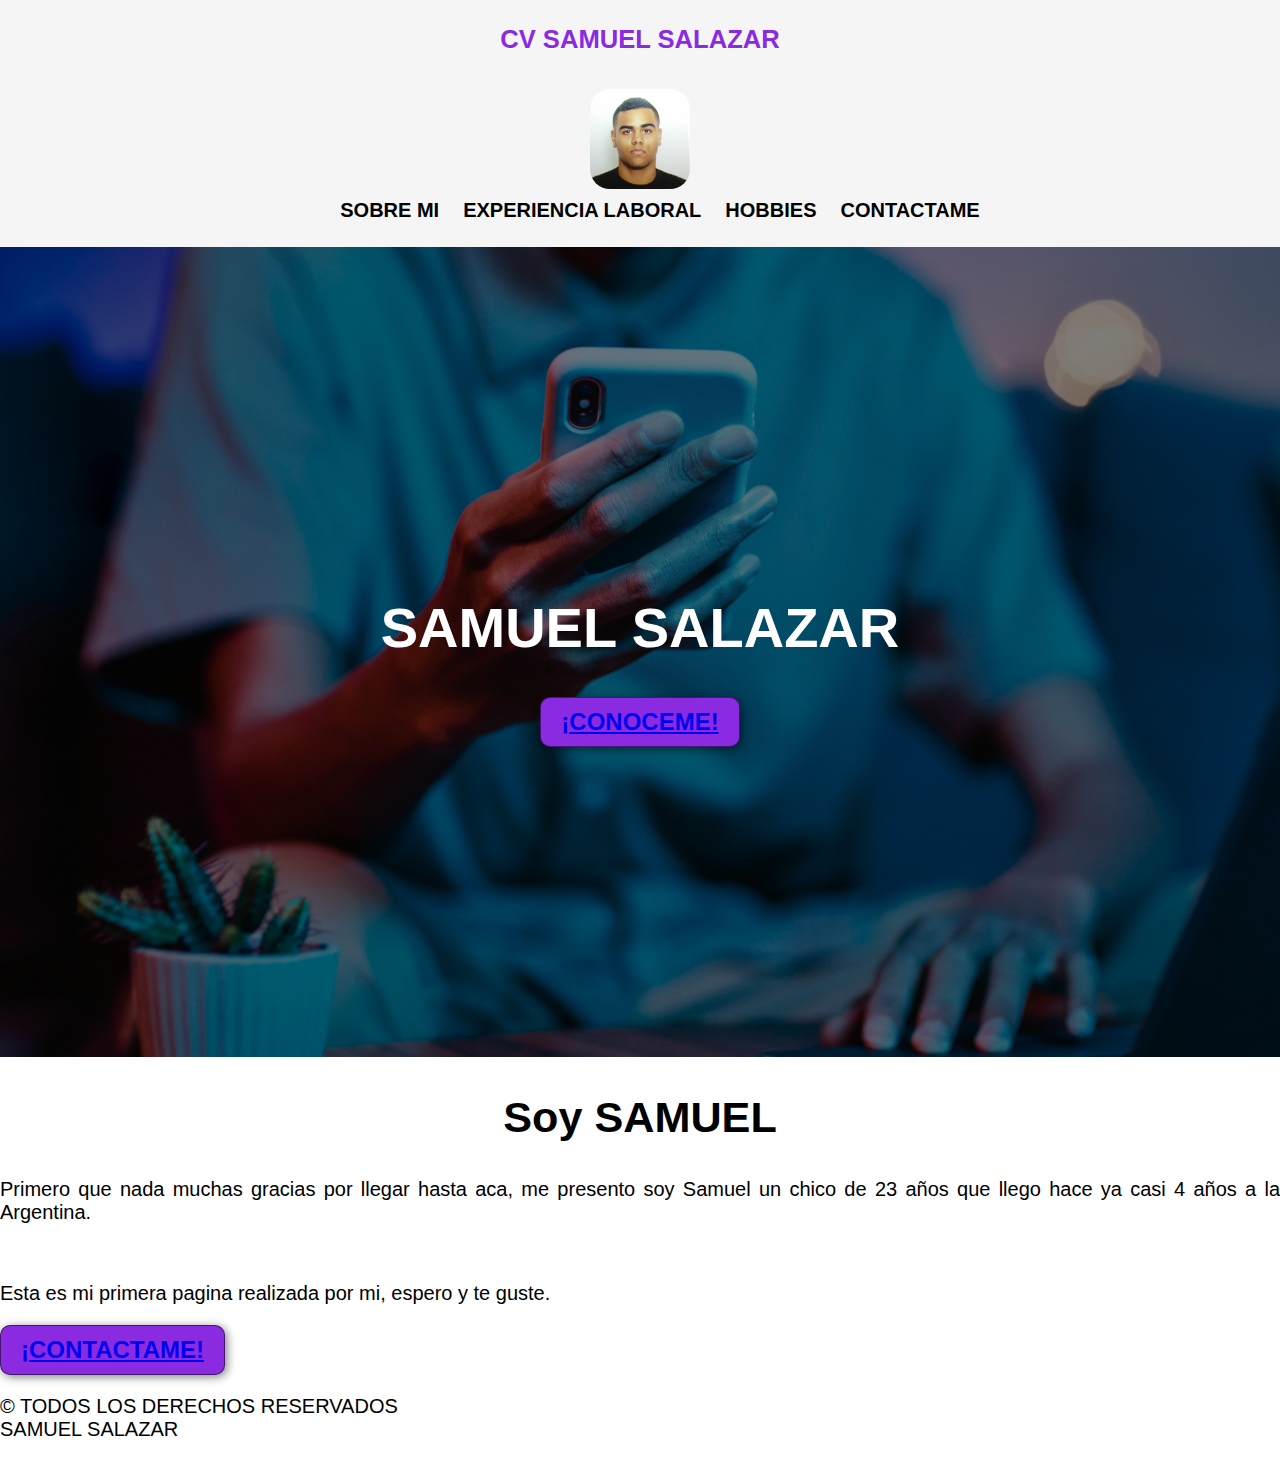
<file: index.html>
<!DOCTYPE html>
<html lang="en">

<head>
    <meta charset="UTF-8">
    <meta http-equiv="X-UA-Compatible" content="IE=edge">
    <meta name="viewport" content="width=device-width, initial-scale=1.0">
    <title>SAMUEL SALAZAR</title>
    <link rel="stylesheet" href="style.css">
</head>

<body>
    <header>
        <div class="container">
            <p class="logo">CV SAMUEL SALAZAR</p>

            <img id="samuelfoto" src="IMAGENES/samuel.jpg" alt="SAMUEL">
            <nav>
                <div class="menu">

                    <input type="checkbox" id="menu">
                    <label for="menu">☰</label>
                    <ul>
                        <div>
                            <li><a href="index.html">SOBRE MI</a></li>
                        </div>
                        <div>
                            <li><a href="PAGINAS/exp-laboral.html">EXPERIENCIA LABORAL</a> </a></li>
                        </div>
                        <div>
                            <li><a href="PAGINAS/hobbies.html">HOBBIES</a> </a></li>
                        </div>
                        <div>
                            <li><a href="PAGINAS/contactame.html">CONTACTAME</a></li>
                        </div>
                    </ul>
                </div>
            </nav>

    </header>
    <section id="hero">
        <h1>SAMUEL SALAZAR</h1>
        <button><a href="https://www.youtube.com/watch?v=ZTk0fwsJ6qo"> ¡CONOCEME!</a></button>
    </section>

    <section id="soy-samuel">
        <div class="img-container">

            <h2>Soy SAMUEL</h2>
            <p>Primero que nada muchas gracias por llegar hasta aca, me presento soy Samuel un chico de 23 años que
                llego hace ya casi 4 años a la Argentina.</p>
            <br>
            <p>Esta es mi primera pagina realizada por mi, espero y te guste.</p>
        </div>
    </section>



    <section id="contactame">
        <button><a href="PAGINAS/contactame.html"> ¡CONTACTAME!</a></button>
    </section>

    <footer>
        <div>
            <p>&copy; TODOS LOS DERECHOS RESERVADOS 
                <br>
                SAMUEL SALAZAR</p>
        </div>
    </footer>
</body>

</html>
</file>
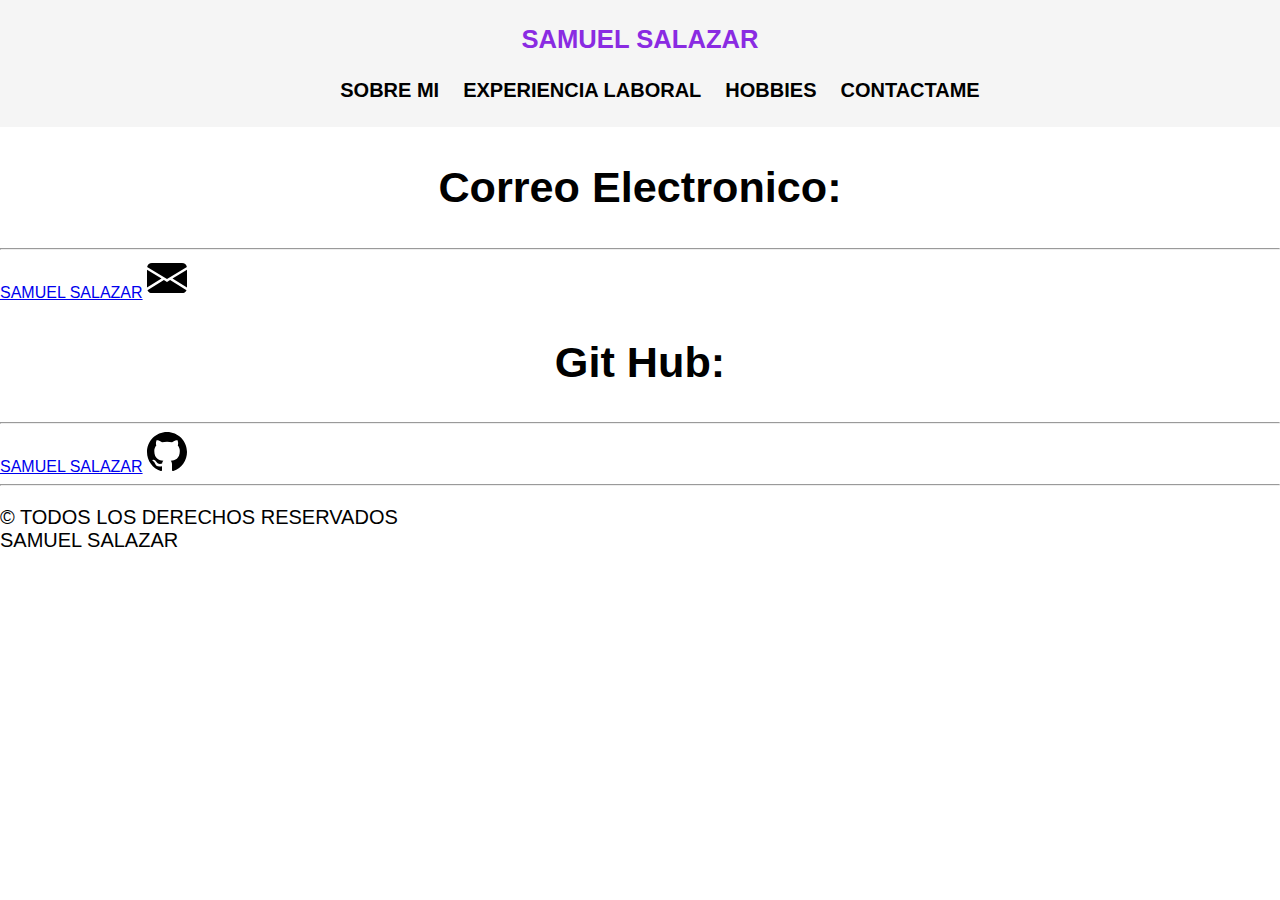
<file: PAGINAS/contactame.html>
<!DOCTYPE html>
<html lang="en">

<head>
    <meta charset="UTF-8">
    <meta http-equiv="X-UA-Compatible" content="IE=edge">
    <meta name="viewport" content="width=device-width, initial-scale=1.0">
    <title>SAMUEL SALAZAR</title>
    <link rel="stylesheet" href="../style.css">
</head>

<body>
    <header>
        <div class="container">
            <p class="logo">SAMUEL SALAZAR</p>
            
            <nav>
            <div class="menu">

                <input type="checkbox" id="menu">
                <label for="menu">☰</label>
                <ul> 
                    <div><li><a href="../index.html">SOBRE MI</a></li></div>
                    <div><li><a href="exp-laboral.html">EXPERIENCIA LABORAL</a> </a></li></div>
                    <div><li><a href="hobbies.html">HOBBIES</a> </a></li></div>
                    <div><li><a href="contactame.html">CONTACTAME</a></li></div>
                </ul>
            </div>
             </nav>
    </header>
    <section class="container">
        <article>
            <h2>Correo Electronico:</h2>
            <hr>
                <div class="">
                    <a href="mailto:samsalzar@uade.edu.ar">SAMUEL SALAZAR</a>
                    <svg xmlns="http://www.w3.org/2000/svg" width="40" height="40" fill="currentColor" class="bi bi-envelope-fill" viewBox="0 0 16 16">
                        <path d="M.05 3.555A2 2 0 0 1 2 2h12a2 2 0 0 1 1.95 1.555L8 8.414.05 3.555ZM0 4.697v7.104l5.803-3.558L0 4.697ZM6.761 8.83l-6.57 4.027A2 2 0 0 0 2 14h12a2 2 0 0 0 1.808-1.144l-6.57-4.027L8 9.586l-1.239-.757Zm3.436-.586L16 11.801V4.697l-5.803 3.546Z"></path>
                      </svg>
                </div>
            <h2>Git Hub:</h2>
            <hr>
            <div class="">
                <a href="https://github.com/shaquiboy">SAMUEL SALAZAR</a>
                <svg xmlns="http://www.w3.org/2000/svg" width="40" height="40" fill="currentColor" class="bi bi-github" viewBox="0 0 16 16">
                    <path d="M8 0C3.58 0 0 3.58 0 8c0 3.54 2.29 6.53 5.47 7.59.4.07.55-.17.55-.38 0-.19-.01-.82-.01-1.49-2.01.37-2.53-.49-2.69-.94-.09-.23-.48-.94-.82-1.13-.28-.15-.68-.52-.01-.53.63-.01 1.08.58 1.23.82.72 1.21 1.87.87 2.33.66.07-.52.28-.87.51-1.07-1.78-.2-3.64-.89-3.64-3.95 0-.87.31-1.59.82-2.15-.08-.2-.36-1.02.08-2.12 0 0 .67-.21 2.2.82.64-.18 1.32-.27 2-.27.68 0 1.36.09 2 .27 1.53-1.04 2.2-.82 2.2-.82.44 1.1.16 1.92.08 2.12.51.56.82 1.27.82 2.15 0 3.07-1.87 3.75-3.65 3.95.29.25.54.73.54 1.48 0 1.07-.01 1.93-.01 2.2 0 .21.15.46.55.38A8.012 8.012 0 0 0 16 8c0-4.42-3.58-8-8-8z"></path>
                  </svg>
            </div>
            
            </article>
    </section>
    <hr>
    <footer>
        <div>
            <p>&copy; TODOS LOS DERECHOS RESERVADOS 
                <br>
                SAMUEL SALAZAR</p>
        </div>
    </footer>
</body>
</html>
</file>
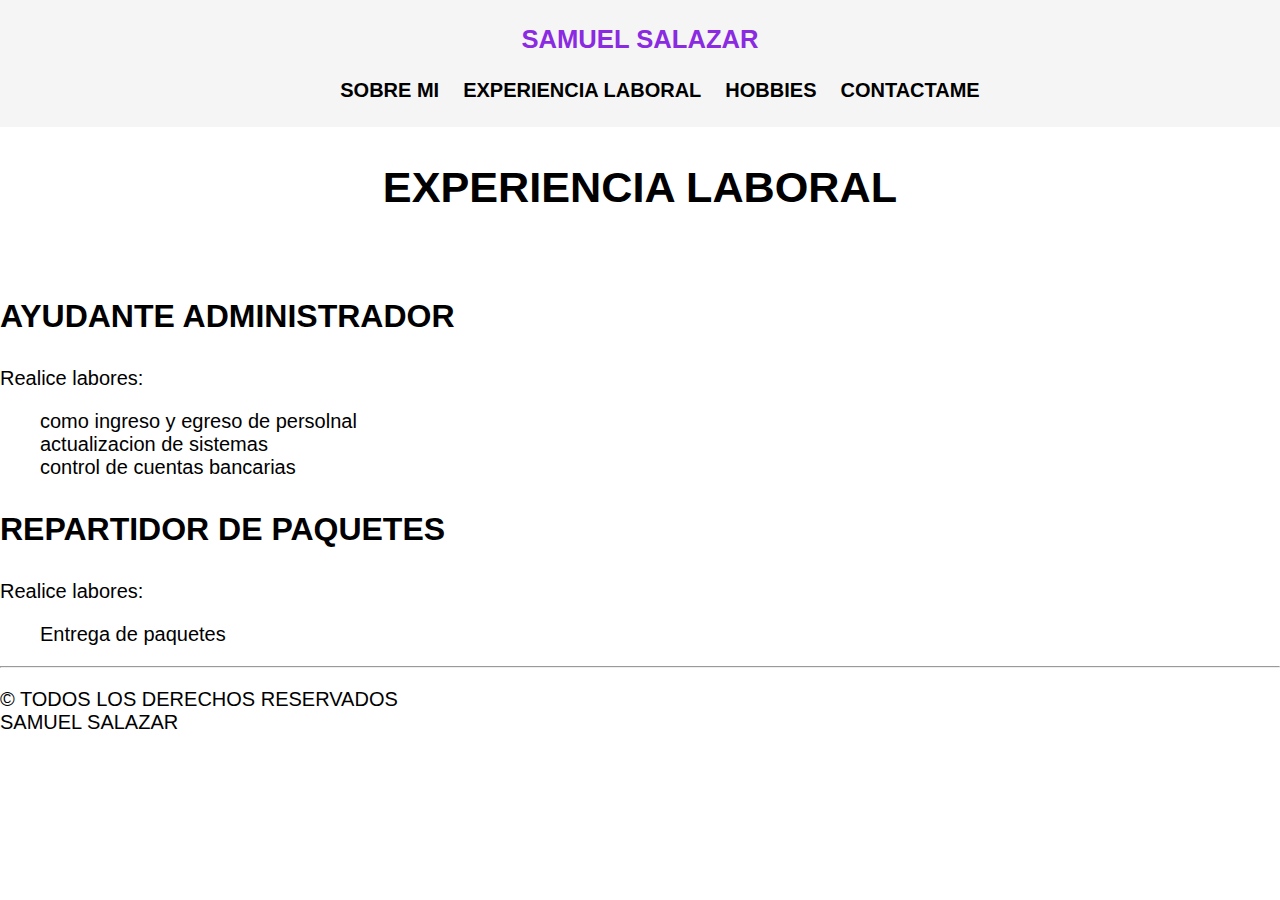
<file: PAGINAS/exp-laboral.html>
<!DOCTYPE html>
<html lang="en">

<head>
    <meta charset="UTF-8">
    <meta http-equiv="X-UA-Compatible" content="IE=edge">
    <meta name="viewport" content="width=device-width, initial-scale=1.0">
    <title>SAMUEL SALAZAR</title>
    <link rel="stylesheet" href="../style.css">
</head>
<body>
    <header>
        <div class="container">
            <p class="logo">SAMUEL SALAZAR</p>
    
            <nav>
            <div class="menu">

                <input type="checkbox" id="menu">
                <label for="menu">☰</label>
                <ul> 
                    <div><li><a href="../index.html">SOBRE MI</a></li></div>
                    <div><li><a href="exp-laboral.html">EXPERIENCIA LABORAL</a> </a></li></div>
                    <div><li><a href="hobbies.html">HOBBIES</a> </a></li></div>
                    <div><li><a href="contactame.html">CONTACTAME</a></li></div>
                </ul>
            </div>
             </nav>
    </header>
    <H2>EXPERIENCIA LABORAL</H2>
    <br>
    <h3>AYUDANTE ADMINISTRADOR</h3>
    <P>Realice labores:
        <ul> <li>como ingreso y egreso de persolnal</li>
            <li>actualizacion de sistemas</li>
            <li>control de cuentas bancarias</li>

        </ul></P>
        <h3>REPARTIDOR DE PAQUETES</h3>
    <P>Realice labores:
        <ul> <li>Entrega de paquetes </li>
            <li></li>
            <li></li>

        </ul></P>
        <hr>

        <footer>
            <div>
                <p>&copy; TODOS LOS DERECHOS RESERVADOS 
                    <br>
                    SAMUEL SALAZAR</p>
            </div>
        </footer>
</body>
</html>
</file>
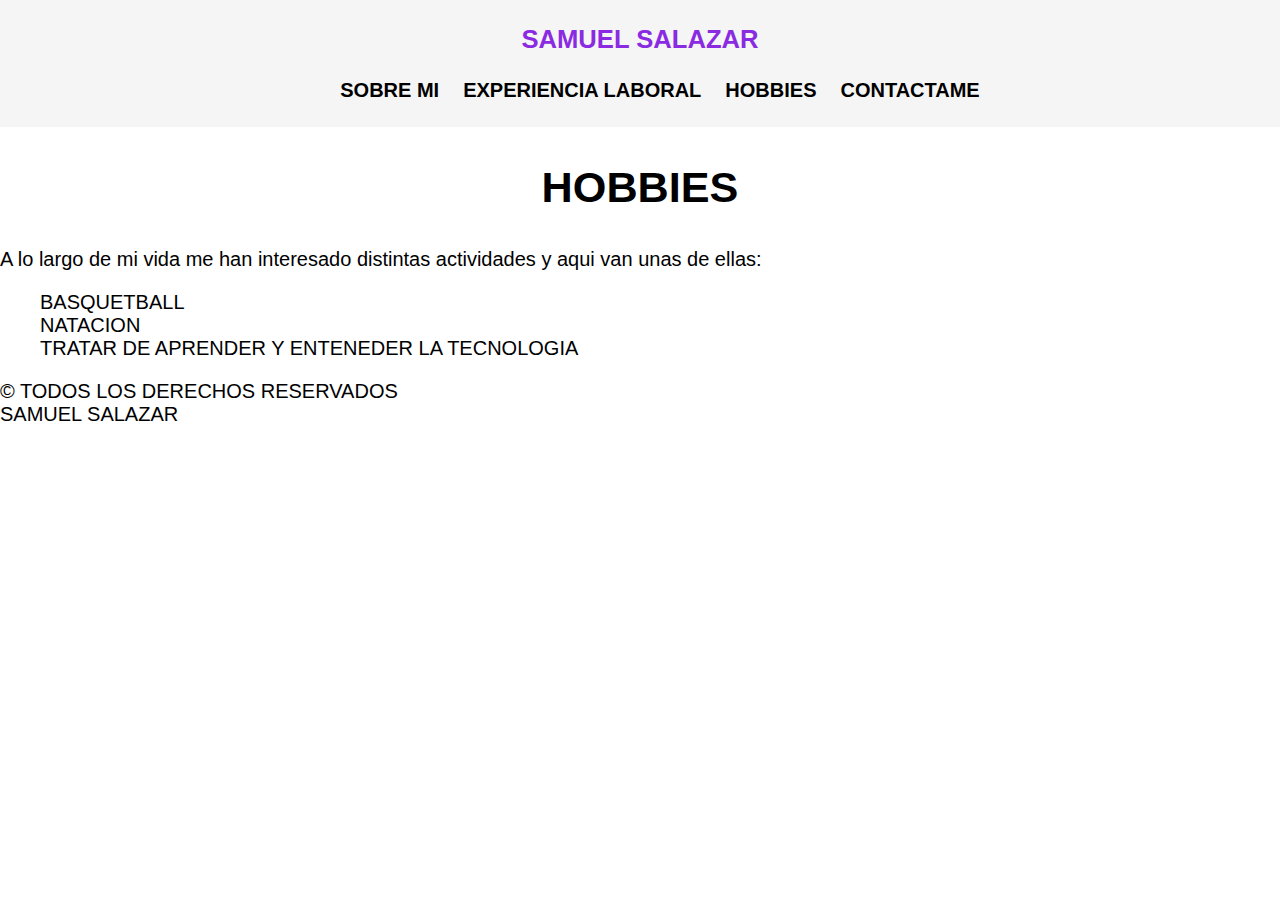
<file: PAGINAS/hobbies.html>
<!DOCTYPE html>
<html lang="en">

<head>
    <meta charset="UTF-8">
    <meta http-equiv="X-UA-Compatible" content="IE=edge">
    <meta name="viewport" content="width=device-width, initial-scale=1.0">
    <title>SAMUEL SALAZAR</title>
    <link rel="stylesheet" href="../style.css">
</head>
<body>
    <header>
        <div class="container">
            <p class="logo">SAMUEL SALAZAR</p>
            
            <nav>
            <div class="menu">

                <input type="checkbox" id="menu">
                <label for="menu">☰</label>
                <ul> 
                    <div><li><a href="../index.html">SOBRE MI</a></li></div>
                    <div><li><a href="exp-laboral.html">EXPERIENCIA LABORAL</a> </a></li></div>
                    <div><li><a href="hobbies.html">HOBBIES</a> </a></li></div>
                    <div><li><a href="contactame.html">CONTACTAME</a></li></div>
                </ul>
            </div>
             </nav>
    </header>
    <section>
        <h2>HOBBIES</h2>
        <p>A lo largo de mi vida me han interesado distintas actividades y aqui van unas de ellas:
        </p>
        <ul>
            <li>BASQUETBALL</li>
            <li>NATACION</li>
            <li>TRATAR DE APRENDER Y ENTENEDER LA  TECNOLOGIA</li>
        </ul>
    </section>
    <footer>
        <div>
            <p>&copy; TODOS LOS DERECHOS RESERVADOS 
                <br>
                SAMUEL SALAZAR</p>
        </div>
    </footer>
    

</body>
</html>
</file>
<file: style.css>
*{
    box-sizing: border-box;
}

body{
    font-family: "Roboto", sans-serif;
    margin: 0;
}

h1{font-size: 3.5em;}
h2{font-size: 2.7em;text-align: center;
}h3{font-size: 2em;}
p{font-size: 1.25em;
text-align:justify;}
ul{list-style: none;}
li{font-size: 1.25em;}

button{font-size: 1.5em;
font-weight: bold;
padding: 10px 20px;
border-radius: 10px;
border: 1px solid rgba(0,0,0,0.5);
box-shadow: 2px 2px 10px rgba(0,0,0,0.5);
color: white;
background-color: blueviolet;
}

button:hover {
background-color: rgb(59, 22, 94);
}

.container{
    max-width: 1400px;
    margin: auto;
}

header{
    background-color: rgb(245, 245, 245) ;
}
header .logo{
    margin: 0;
    padding: 25px 30px;
    font-weight: bold;
    color: blueviolet;
    font-size: 1.6em;
}

header .container{
    display: flex;
    flex-direction: column ;
    align-items: center;
}

header nav{
    display: flex;
    flex-direction: column;
    text-align: center;
    padding-bottom: 25px;
    align-items: center;
    align-items: center;
}

header a{
    padding: 5px 12px;
    text-decoration: none;
    font-weight: bold;
    color: black ;
}

header a:hover{
    color: blueviolet;
}

#hero{
    display: flex;
    align-items: center;
    justify-content: center;
    text-align: center;
    flex-direction: column;
    height: 90vh;
    color: white;
    background-image: linear-gradient(
        0deg,
        rgba(0,0,0,0.5),
        rgba(0,0,0,0.5)
    ),
    url("../IMAGENES/man-using-laptop-and-smartphone-while-on-the-couch-at-home.jpg");
     background-repeat: no-repeat;
     background-size: cover;
     background-position: center center;
}

#samuelfoto{
    width: 100px;
    height: 100px;
    margin:10px 20px;
    border-radius: 20px;

}

.container{
    display: contents;
}

/* MENU */
input {
    display: none;
}
label {
    display: none;
}
.menu{
    overflow: hidden;
    height: 100%;
    box-sizing: border-box;

}
.menu ul{
    display: flex;
    justify-content: center;
    margin: 0%;
    width: 100%;
    box-sizing: border-box;
    align-items: stretch;
}

/*MEDIA QUERIES*/

@media all and (max-width: 500px) {

nav{
    display: flex;
    align-items: center;
    flex-direction: row-reverse;
}

input {
    width: 100%;
    height: 100%;
}
input:checked ~ ul {
    display: block;
}
input:hover ~ label {
    color: #111;
    background: blueviolet;
    width: 100%;
}
.menu li {
    margin: 0;
}
label {
    box-sizing: border-box;
    display: block;
    border-radius: 5%;
    width: 50%;
    height: 10%;
    line-height: 30px;
    font-weight: bold;
    text-align: center;
    user-select: none;
    color: black;
    padding: 1rem;

}
.menu ul{
    background-color: aquamarine;
    display: none;
    position: absolute;
    z-index: 1;
    width: auto;
}
.menu ul li a{
    text-decoration: none;

}

footer{
    margin: 0px;
    padding: 0px;
}
</file>
